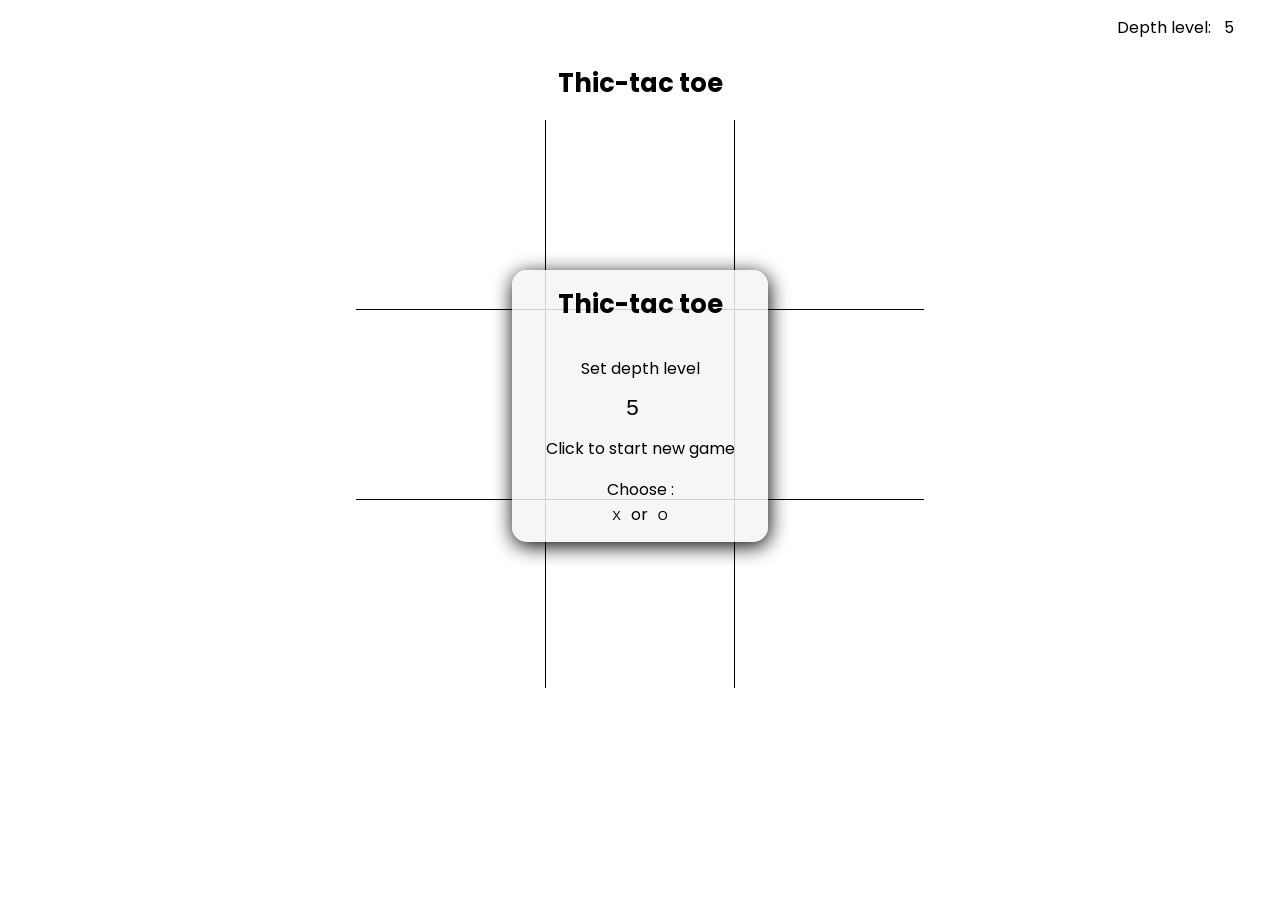
<file: index.html>
<!DOCTYPE html>
<html lang="en">

<head>
    <meta charset="UTF-8">
    <meta http-equiv="X-UA-Compatible" content="IE=edge">
    <meta name="viewport" content="width=device-width, initial-scale=1.0">
    <link rel="stylesheet" href="style.css">
    <link rel="preconnect" href="https://fonts.googleapis.com">
    <link rel="preconnect" href="https://fonts.gstatic.com" crossorigin>
    <link
        href="https://fonts.googleapis.com/css2?family=Poppins:ital,wght@0,100;0,200;0,300;0,400;0,500;0,600;0,700;0,800;0,900;1,100;1,200;1,300;1,400;1,500;1,600;1,700;1,800;1,900&display=swap"
        rel="stylesheet">
    <script src="AIPlayer.js"></script>
    <script src="GameState.js"></script>
    <title>Thic-tac-toe</title>
</head>

<body>
    <nav>
        <div class="user-info">
            <div id="user-sign" class="user-sign"></div>
            <p id="hint" class="hint invisible"> - Your turn!</p>
        </div>

        <div class="depth-info">
            <p>Depth level: </p> <span id="depth-level-info">5</span>
        </div>
    </nav>

    <h1>Thic-tac toe</h1>
    <div class="board">
        <div class="row">
            <div class="cell">
                <div id="0" class="field"></div>
            </div>
            <div class="cell">
                <div id="1" class="field"></div>
            </div>
            <div class="cell">
                <div id="2" class="field"></div>
            </div>
        </div>
        <div class="row">
            <div class="cell">
                <div id="3" class="field"></div>
            </div>
            <div class="cell">
                <div id="4" class="field"></div>
            </div>
            <div class="cell">
                <div id="5" class="field"></div>
            </div>
        </div>
        <div class="row">
            <div class="cell">
                <div id="6" class="field"></div>
            </div>
            <div class="cell">
                <div id="7" class="field"></div>
            </div>
            <div class="cell">
                <div id="8" class="field"></div>
            </div>
        </div>

    </div>
    <div id="popup" class="popup">
        <h1 id="popup-header">Thic-tac toe</h1>
        <div>
            <p id="popup-message"></p>
        </div>
        <div class="setting">
            <p>Set depth level</p>
            <input type="number" value="5" min="0" max="99" id="depth-level" class="depth-level">
        </div>
        <div class="popup-info">
            <p>Click to start new game</p>
            <span>Choose :</span>
            <div class="button-group">
                <button id="popup-button-x">X</button>
                <span>or</span>
                <button id="popup-button-o">O</button>
            </div>

        </div>

    </div>
    <script src="game.js"></script>


</body>

</html>
</file>
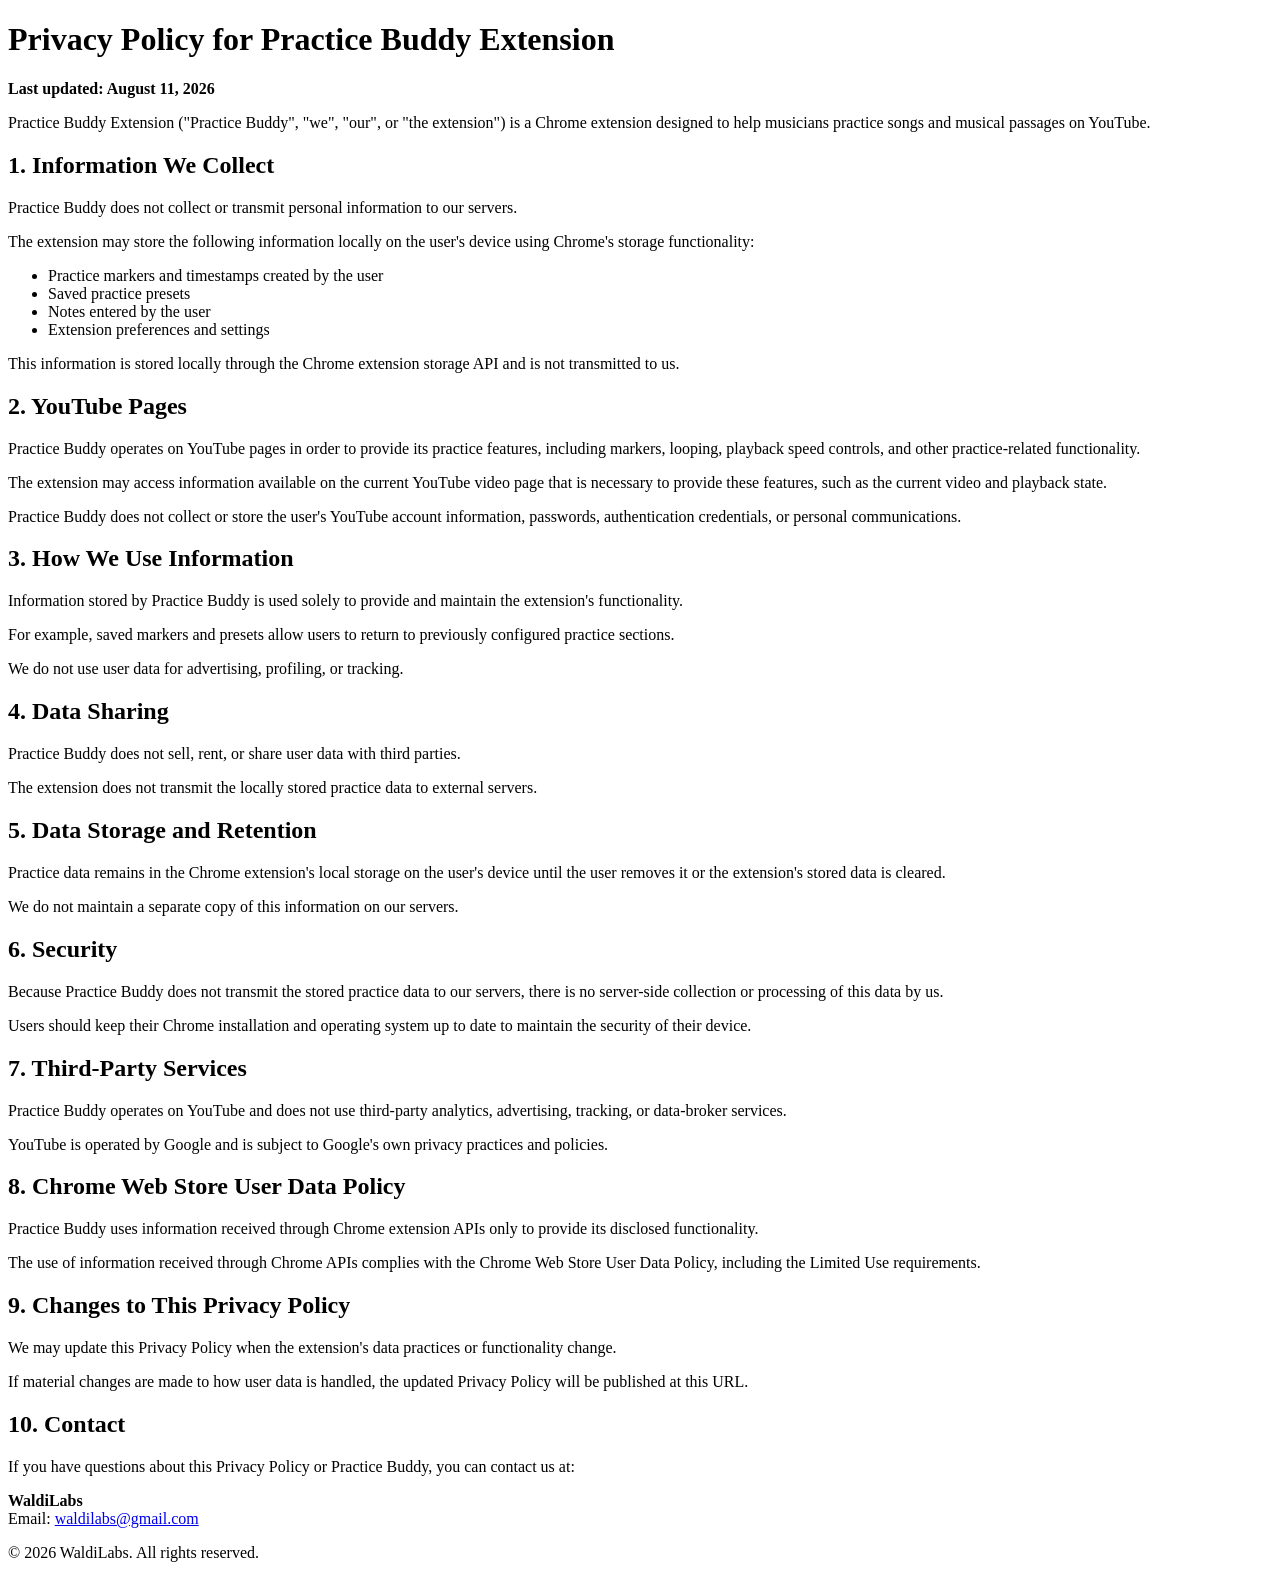
<file: privacy-policy.html>
<!DOCTYPE html>
<html lang="en">
<head>
    <meta charset="UTF-8">
    <meta name="viewport" content="width=device-width, initial-scale=1.0">
    <title>Privacy Policy - Practice Buddy Extension</title>
</head>
<body>
    <h1>Privacy Policy for Practice Buddy Extension</h1>

    <p><strong>Last updated: August 11, 2026</strong></p>

    <p>
        Practice Buddy Extension ("Practice Buddy", "we", "our", or "the extension")
        is a Chrome extension designed to help musicians practice songs and musical
        passages on YouTube.
    </p>

    <h2>1. Information We Collect</h2>

    <p>
        Practice Buddy does not collect or transmit personal information to our servers.
    </p>

    <p>
        The extension may store the following information locally on the user's device
        using Chrome's storage functionality:
    </p>

    <ul>
        <li>Practice markers and timestamps created by the user</li>
        <li>Saved practice presets</li>
        <li>Notes entered by the user</li>
        <li>Extension preferences and settings</li>
    </ul>

    <p>
        This information is stored locally through the Chrome extension storage API
        and is not transmitted to us.
    </p>

    <h2>2. YouTube Pages</h2>

    <p>
        Practice Buddy operates on YouTube pages in order to provide its practice
        features, including markers, looping, playback speed controls, and other
        practice-related functionality.
    </p>

    <p>
        The extension may access information available on the current YouTube video
        page that is necessary to provide these features, such as the current video
        and playback state.
    </p>

    <p>
        Practice Buddy does not collect or store the user's YouTube account information,
        passwords, authentication credentials, or personal communications.
    </p>

    <h2>3. How We Use Information</h2>

    <p>
        Information stored by Practice Buddy is used solely to provide and maintain
        the extension's functionality.
    </p>

    <p>
        For example, saved markers and presets allow users to return to previously
        configured practice sections.
    </p>

    <p>
        We do not use user data for advertising, profiling, or tracking.
    </p>

    <h2>4. Data Sharing</h2>

    <p>
        Practice Buddy does not sell, rent, or share user data with third parties.
    </p>

    <p>
        The extension does not transmit the locally stored practice data to external
        servers.
    </p>

    <h2>5. Data Storage and Retention</h2>

    <p>
        Practice data remains in the Chrome extension's local storage on the user's
        device until the user removes it or the extension's stored data is cleared.
    </p>

    <p>
        We do not maintain a separate copy of this information on our servers.
    </p>

    <h2>6. Security</h2>

    <p>
        Because Practice Buddy does not transmit the stored practice data to our
        servers, there is no server-side collection or processing of this data by us.
    </p>

    <p>
        Users should keep their Chrome installation and operating system up to date
        to maintain the security of their device.
    </p>

    <h2>7. Third-Party Services</h2>

    <p>
        Practice Buddy operates on YouTube and does not use third-party analytics,
        advertising, tracking, or data-broker services.
    </p>

    <p>
        YouTube is operated by Google and is subject to Google's own privacy practices
        and policies.
    </p>

    <h2>8. Chrome Web Store User Data Policy</h2>

    <p>
        Practice Buddy uses information received through Chrome extension APIs only
        to provide its disclosed functionality.
    </p>

    <p>
        The use of information received through Chrome APIs complies with the Chrome
        Web Store User Data Policy, including the Limited Use requirements.
    </p>

    <h2>9. Changes to This Privacy Policy</h2>

    <p>
        We may update this Privacy Policy when the extension's data practices or
        functionality change.
    </p>

    <p>
        If material changes are made to how user data is handled, the updated Privacy
        Policy will be published at this URL.
    </p>

    <h2>10. Contact</h2>

    <p>
        If you have questions about this Privacy Policy or Practice Buddy, you can
        contact us at:
    </p>

    <p>
        <strong>WaldiLabs</strong><br>
        Email:
        <a href="mailto:waldilabs@gmail.com">waldilabs@gmail.com</a>
    </p>

    <p>
        &copy; 2026 WaldiLabs. All rights reserved.
    </p>
</body>
</html>
</file>
<file: style.css>
body {
    font-family: 'Poppins', sans-serif;
}

h1 {
    text-align: center;
    font-size: 2vw;
}

.board {
    width: 45%;
    aspect-ratio: 1/1;
    margin: auto;
}

.row {
    display: flex;
}

.cell {
    width: 100%;
    display: flex;
    aspect-ratio: 1/1;
    display: flex;
    align-items: center;
    justify-content: center;
}

.field {
    width: 90%;
    height: 90%;
    margin: auto;
    border-radius: 10px;
    cursor: pointer;
    display: flex;
    align-items: center;
    justify-content: center;
}

.field img {
    width: 80%;
    aspect-ratio: 1/1;
}

.field:hover {
    background-color: rgb(245, 245, 245);
}

.field:active {
    background-color: rgb(239, 239, 239);
}

.mark {
    filter: invert(22%) sepia(90%) saturate(7490%) hue-rotate(359deg) brightness(113%) contrast(116%);
}

.row .cell:nth-child(2) {
    border-left: 1px solid black;
    border-right: 1px solid black;
}

.row:nth-child(2) {
    border-top: 1px solid black;
    border-bottom: 1px solid black;
}

.sign {
    width: 100%;
}

.popup {
    position: absolute;
    top: 30vh;
    left: 0;
    transform: translateX(40vw);
    width: 20vw;
    aspect-ratio: 16/9;
    background-color: rgba(245, 245, 245, .85);
    display: flex;
    flex-direction: column;
    align-items: center;
    justify-content: center;
    box-shadow: 1px 4px 20px black;
    border-radius: 15px;
    padding-bottom: 15px;
    padding-top: 15px;
}

.popup:hover {
    box-shadow: 1px 10px 40px black;
}

.popup h1 {
    margin: 0;
}

.popup button {
    outline: none;
    border: none;
    background: none;
    font-size: 1vw;
    cursor: pointer;
}

.popup button:hover {
    font-weight: bold;
}

.popup button:active {
    font-weight: 900;
    position: relative;
    bottom: 2px;
}

.invisible {
    display: none;
}

.popup-info {
    display: flex;
    flex-direction: column;
    align-items: center;
    justify-content: center;
}

.hint {}

.setting {
    display: flex;
    flex-direction: column;
    align-items: center;
}

.depth-level {
    width: 50%;
    text-align: center;
    outline: none;
    height: 1.3rem;
    font-size: 1.4rem;
    background: none;
    border: none;
}

.user-sign {
    height: 100%;
    aspect-ratio: 1/1;
}

.user-info {
    height: 2vw;
    display: flex;
    align-items: center;
    justify-items: center;
}

nav {
    height: 3vw;
    display: flex;
    align-items: center;
    justify-content: space-between;
    padding-left: 3vw;
    padding-right: 3vw;
}

.depth-info {
    display: flex;
    justify-content: center;
    align-items: center;
    gap: 1vw;
}
</file>
